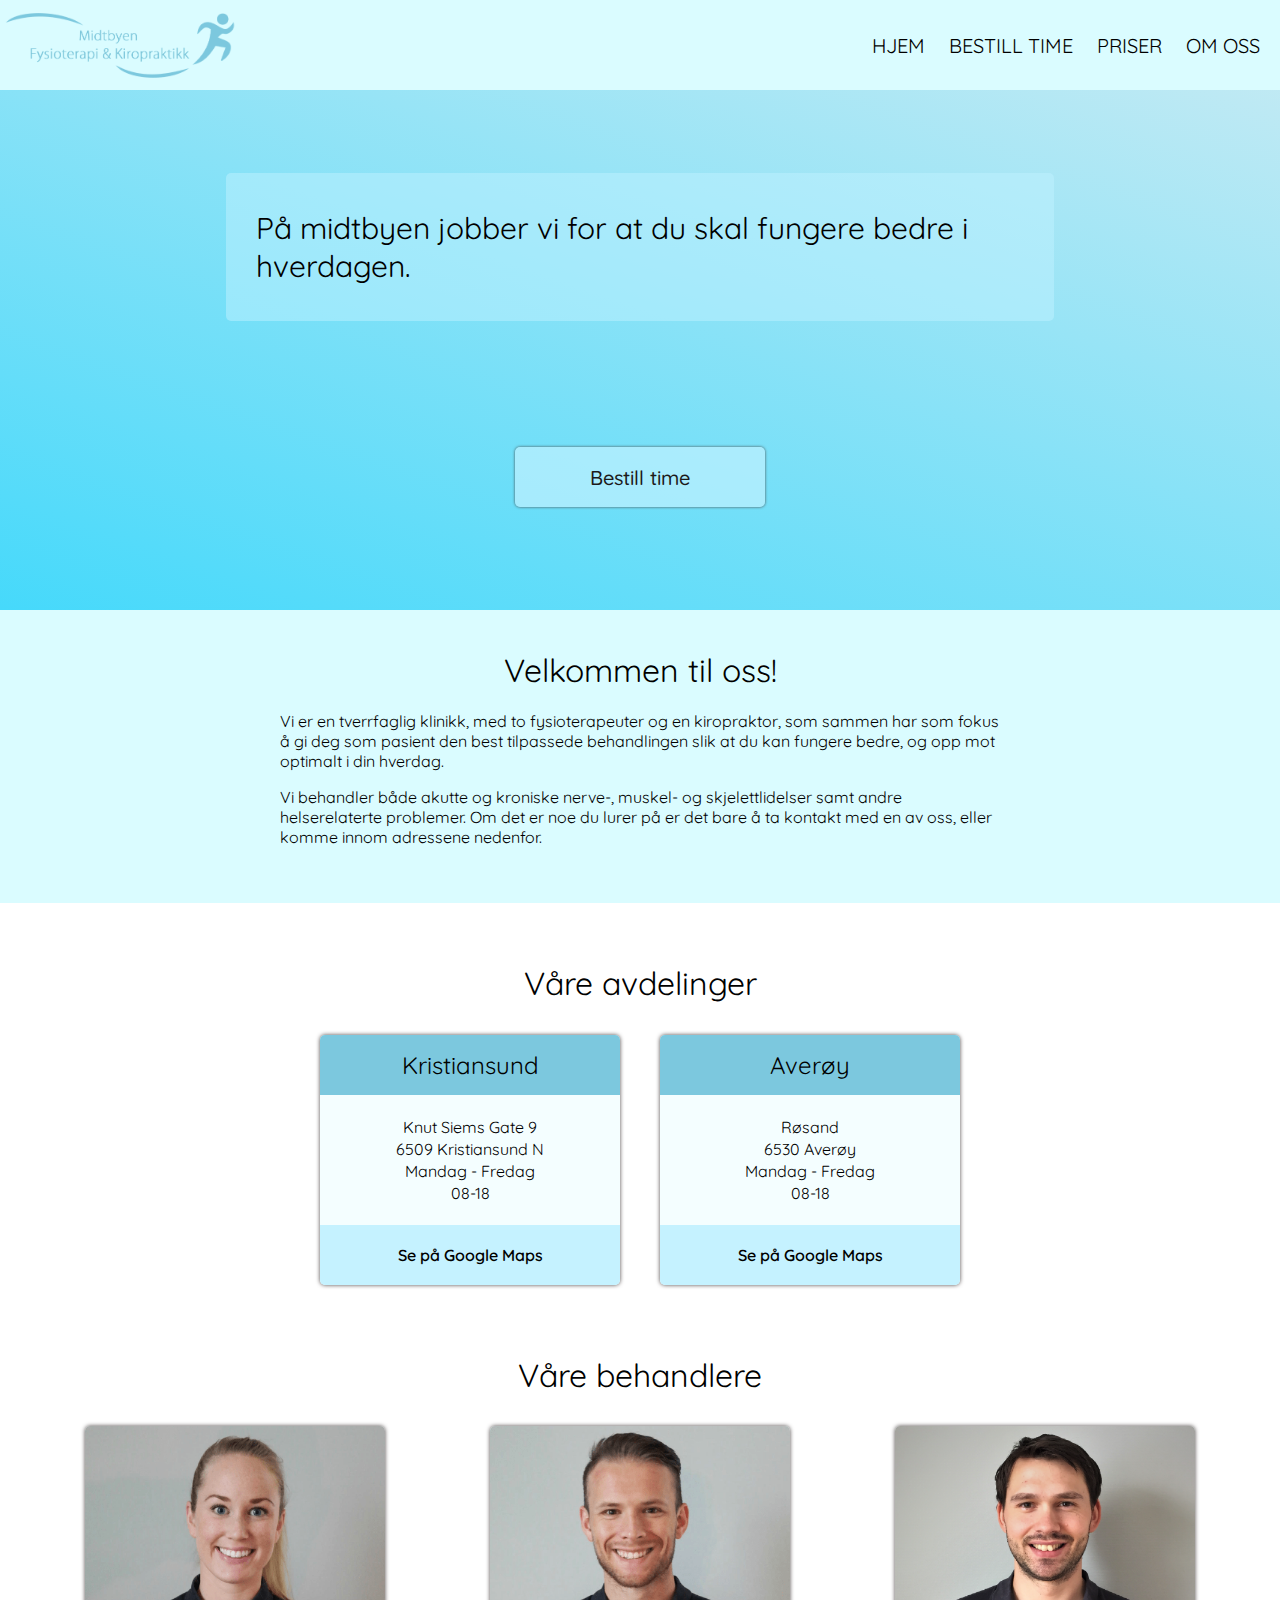
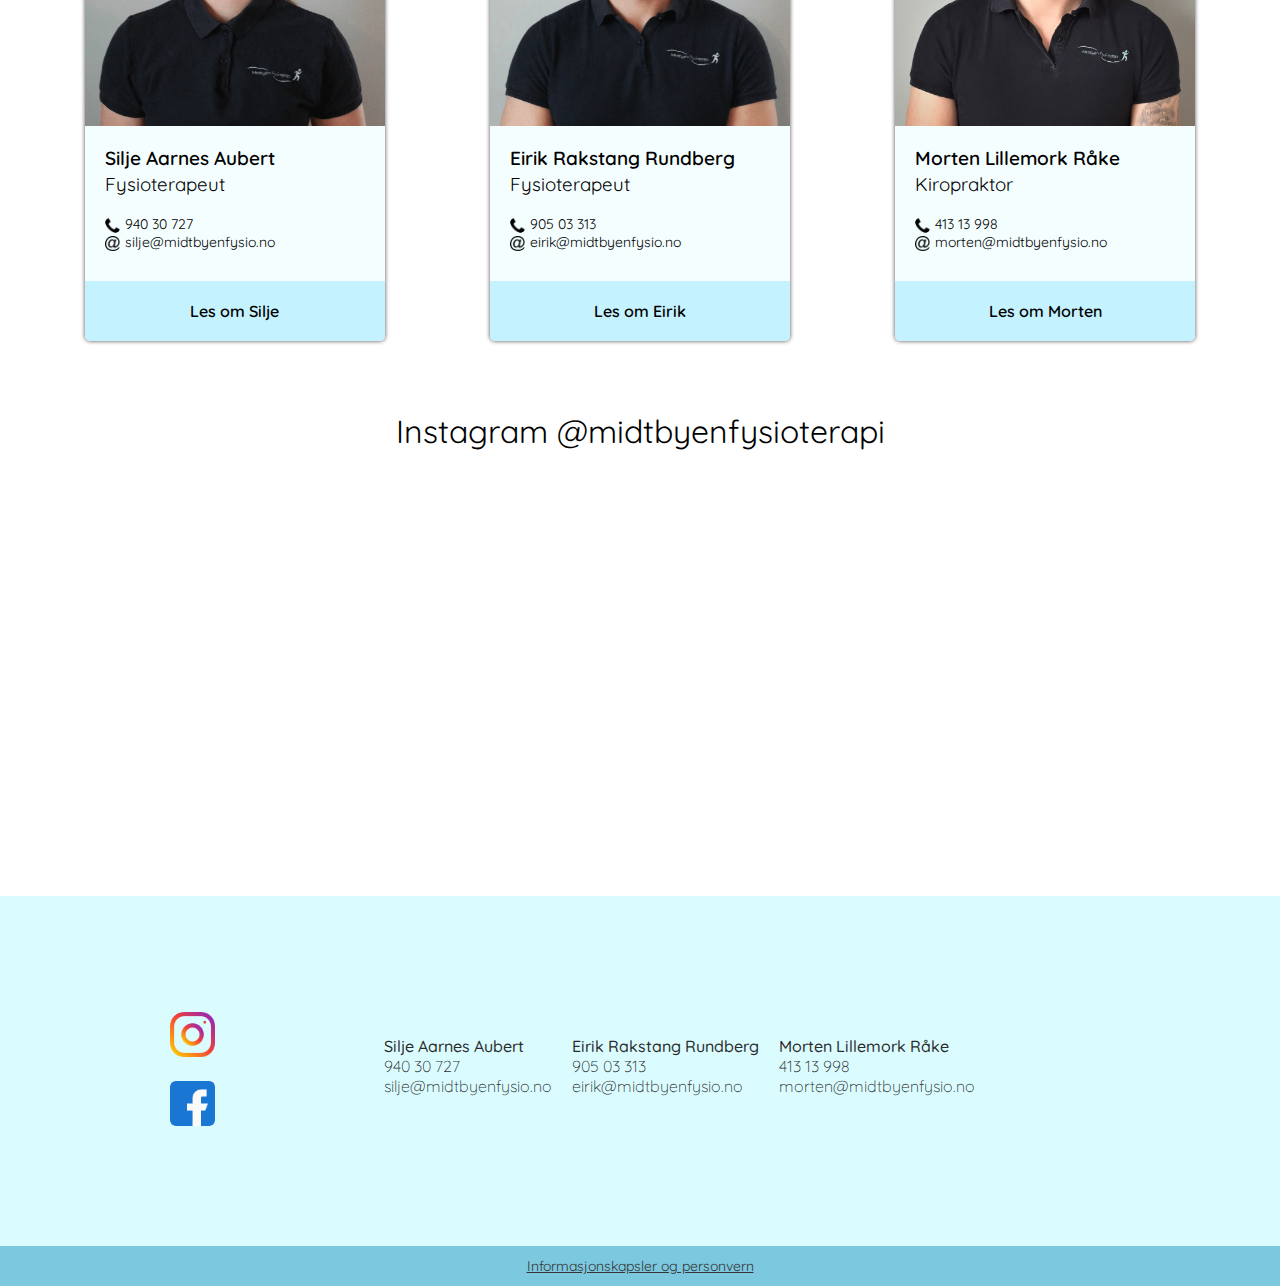
<file: index.html>
<!DOCTYPE html>
<html lang="nb">
  <head>
    <title>Midtbyen fysioterapi og kiropraktikk</title>
    <link rel="stylesheet" type="text/css" href="style.css" />
    <script src="https://code.jquery.com/jquery-1.10.2.js"></script>
    <script src="js/loadIncludes.js"></script>
    <script src="js/instagram.js"></script>
    <meta charset="utf-8" />
    <meta name="viewport" content="width=device-width, initial-scale=1.0" />
    <meta http-equiv="Content-Type" content="text/html; charset=utf-8" />
    <meta name="description" content="" />
    <link rel="icon" href="/img/logos/favicon.ico">
    <link
      href="https://fonts.googleapis.com/css?family=Quicksand:300,400,500,600,700&display=swap"
      rel="stylesheet">
  </head>
  <body>
    <div id="headerContainer"></div>
    <script type="text/javascript">
      loadHeader();
    </script>
    <div id="topSection">
      <blockquote>
        På midtbyen jobber vi for at du skal fungere bedre i hverdagen.
      </blockquote>
      <a class="cta" href="bestilling.html">Bestill time</a>
    </div>
    <section id="welcomeTextSection">
      <div id="welcomeText">
        <h1>Velkommen til oss!</h1>
        <p>
          Vi er en tverrfaglig klinikk, med to fysioterapeuter og en
          kiropraktor, som sammen har som fokus å gi deg som pasient den best
          tilpassede behandlingen slik at du kan fungere bedre, og opp mot
          optimalt i din hverdag.
        </p>
        <p>
          Vi behandler både akutte og kroniske nerve-, muskel- og
          skjelettlidelser samt andre helserelaterte problemer. Om det er noe du
          lurer på er det bare å ta kontakt med en av oss, eller komme innom
          adressene nedenfor.
        </p>
      </div>
    </section>
    <section>
      <h1 id="departments">Våre avdelinger</h1>
      <div id="locations">
        <div class="location">
          <h2>Kristiansund</h2>
          <address>
            <p>Knut Siems Gate 9</p>
            <p>6509 Kristiansund N</p>
          </address>
          <p>Mandag - Fredag</p>
          <p>08-18</p>
          <a
            href="https://www.google.com/maps/place/63%C2%B006'36.9%22N+7%C2%B043'52.5%22E/@63.1102417,7.7290666,17z/data=!3m1!4b1!4m5!3m4!1s0x0:0x0!8m2!3d63.1102393!4d7.7312553">Se
            på Google Maps</a>
        </div>
        <div class="location">
          <h2>Averøy</h2>
          <address>
            <p>Røsand</p>
            <p>6530 Averøy</p>
          </address>
          <p>Mandag - Fredag</p>
          <p>08-18</p>
          <a
            href="https://www.google.com/maps/place/63%C2%B004'08.4%22N+7%C2%B040'07.1%22E/@63.0690024,7.666438,17z/data=!3m1!4b1!4m5!3m4!1s0x0:0x0!8m2!3d63.069!4d7.6686267">Se
            på Google Maps</a>
        </div>
      </div>
    </section>
    <section>
      <h1 id="employees">Våre behandlere</h1>
      <div id="people">
        <div class="person">
          <img
            src="img/people/square/portrett_silje.png"
            alt="Fysioterapeut Silje Aarnes Aubert"
            />
          <div class="personInfo">
            <h2>Silje Aarnes Aubert</h2>
            <h3 class="vocation">Fysioterapeut</h3>
            <div class="contactInfo">
              <span><img src="img/icons/tlf.png" alt="telefon-ikon" />940 30 727</span>
              <span><img src="img/icons/at.png" alt="mail-ikon" />silje@midtbyenfysio.no</span>
            </div>
          </div>
          <a href="Om_oss.html">Les om Silje</a>
        </div>
        <div class="person">
          <img
            src="img/people/square/portrett_eirik.png"
            alt="Fysioterapeut Eirik Rakstang Rundberg"
            />
          <div class="personInfo">
            <h2>Eirik Rakstang Rundberg</h2>
            <h3 class="vocation">Fysioterapeut</h3>

            <div class="contactInfo">
              <span><img src="img/icons/tlf.png" alt="telefon-ikon" />905 03 313</span>
              <span><img src="img/icons/at.png" alt="mail-ikon" />eirik@midtbyenfysio.no</span>
            </div>
          </div>
          <a href="Om_oss.html">Les om Eirik</a>
        </div>
        <div class="person">
          <img
            src="img/people/square/portrett_morten.png"
            alt="Kiropraktor Morten Lillemork Råke"
            />
          <div class="personInfo">
            <h2>Morten Lillemork Råke</h2>
            <h3 class="vocation">Kiropraktor</h3>

            <div class="contactInfo">
              <span><img src="img/icons/tlf.png" alt="telefon-ikon" />413 13 998</span>
              <span><img src="img/icons/at.png" alt="mail-ikon" />morten@midtbyenfysio.no</span>
            </div>
          </div>
          <a href="Om_oss.html">Les om Morten</a>
        </div>
      </div>
    </section>
    <section id="instagram-section">
      <h1 class="centerText">Instagram @midtbyenfysioterapi</h1>
      <div id="instagram-feed"></div>
    </section>
    <footer id="footer"></footer>
    <script src="https://snapwidget.com/js/snapwidget.js"></script>
    <script type="text/javascript">
      loadFooter();
    </script>
  </body>
</html>
</file>
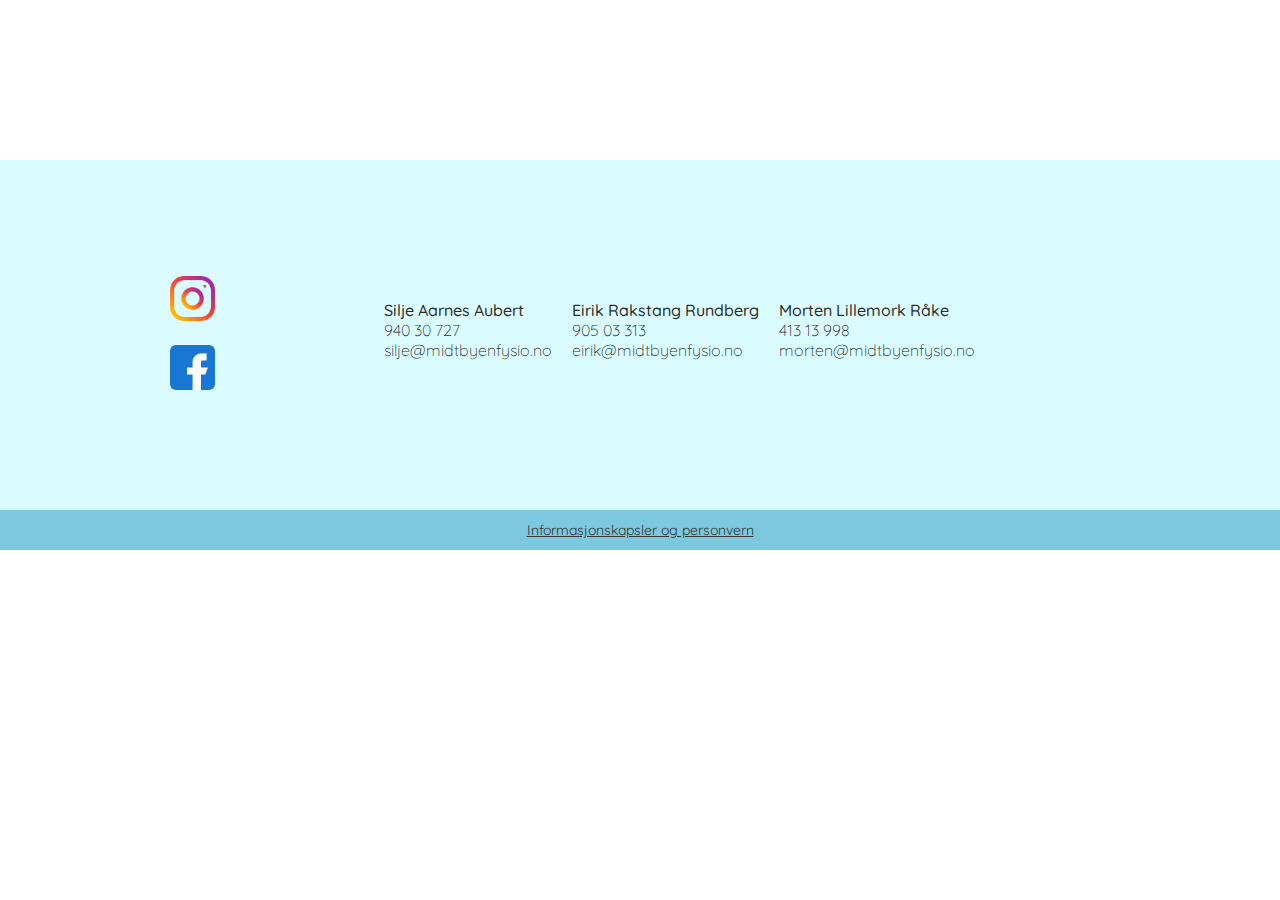
<file: boiler.html>
<!DOCTYPE html>
<html lang="nb">
  <head>
    <title>| Midtbyen fysioterapi og kiropraktikk</title>
    <link rel="stylesheet" type="text/css" href="style.css" />
    <script src="https://code.jquery.com/jquery-1.10.2.js"></script>
    <script src="js/loadIncludes.js"></script>
    <meta charset="utf-8" />
    <meta name="viewport" content="width=device-width, initial-scale=1.0" />
    <meta http-equiv="Content-Type" content="text/html; charset=utf-8" />
    <meta name="description" content="" />
    <link rel="icon" href="/img/logos/favicon.ico">
    <link
      href="https://fonts.googleapis.com/css?family=Quicksand:300,400,500,600,700&display=swap"
      rel="stylesheet">
  </head>
  <body>
    <header id="header"></header>
    <script type="text/javascript">
      loadHeader();
    </script>

    <footer id="footer"></footer>
    <script type="text/javascript">
      loadFooter();
    </script>
  </body>
</html>
</file>
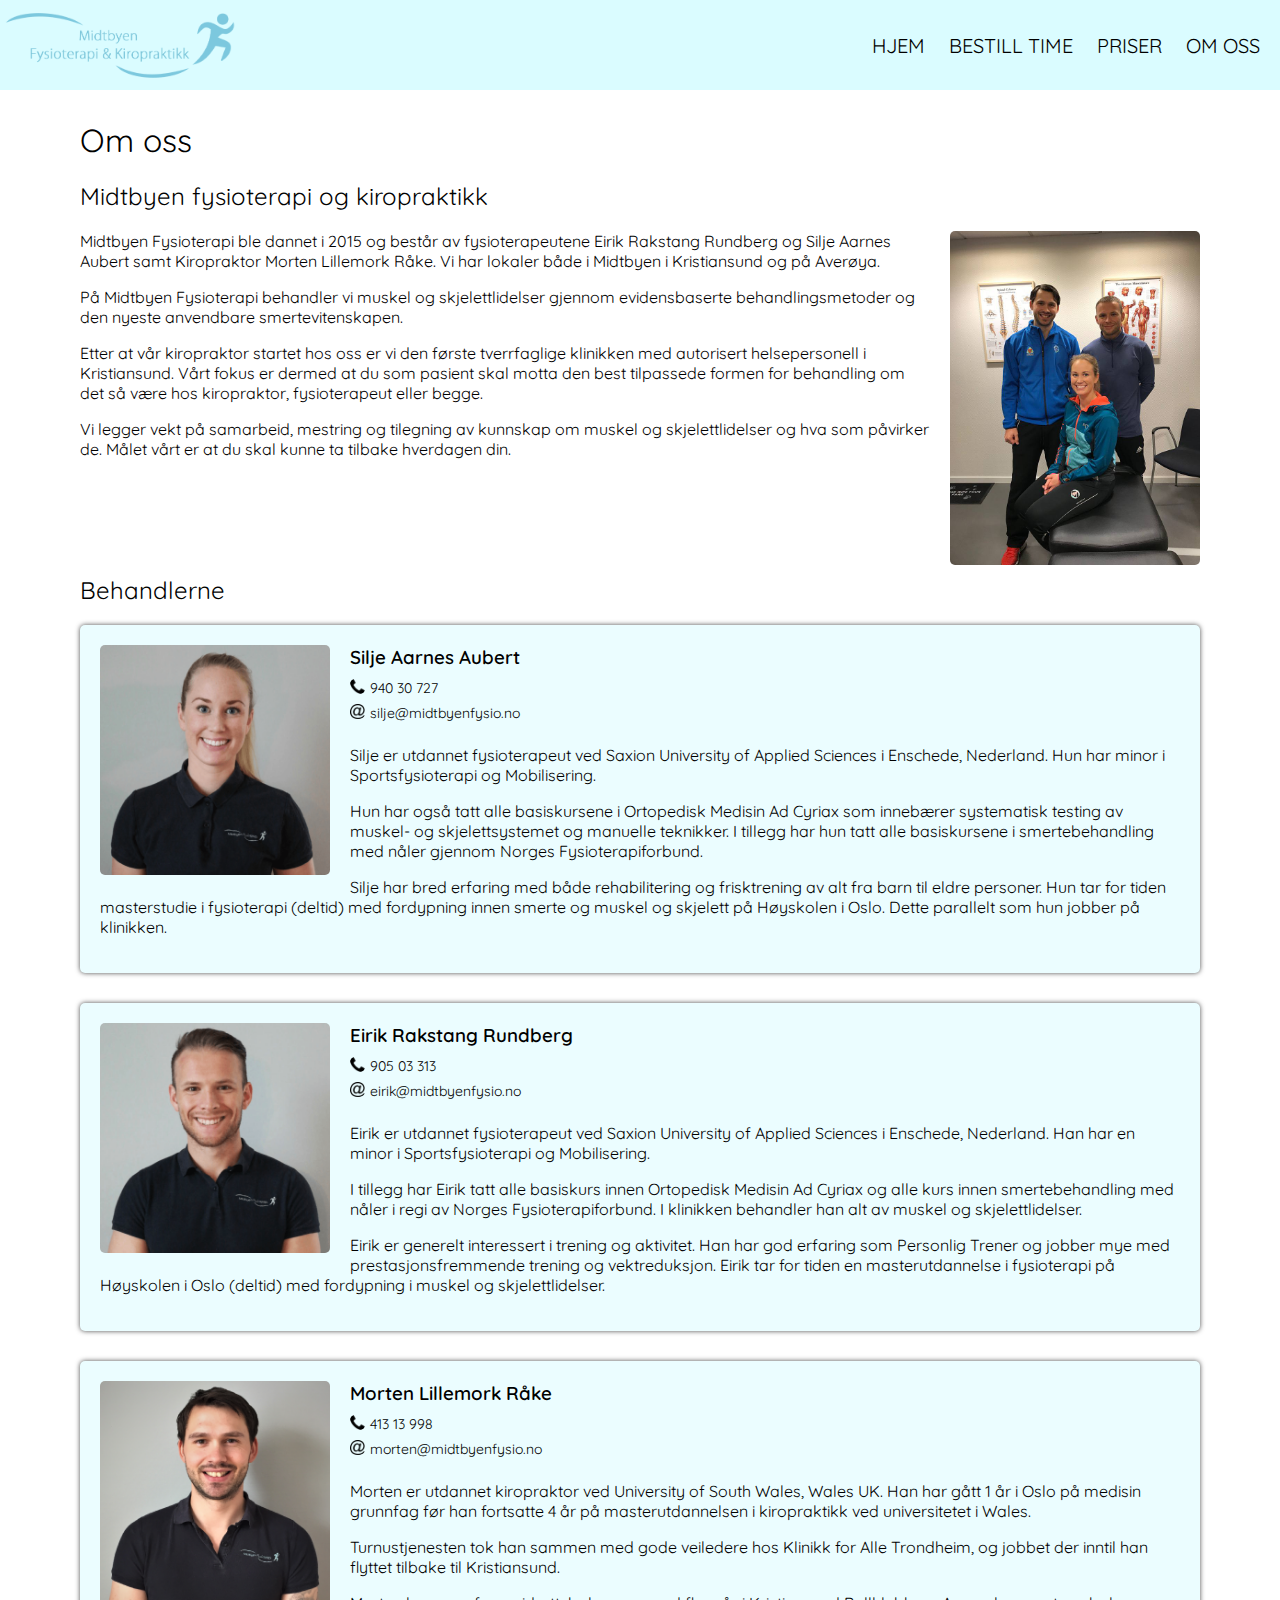
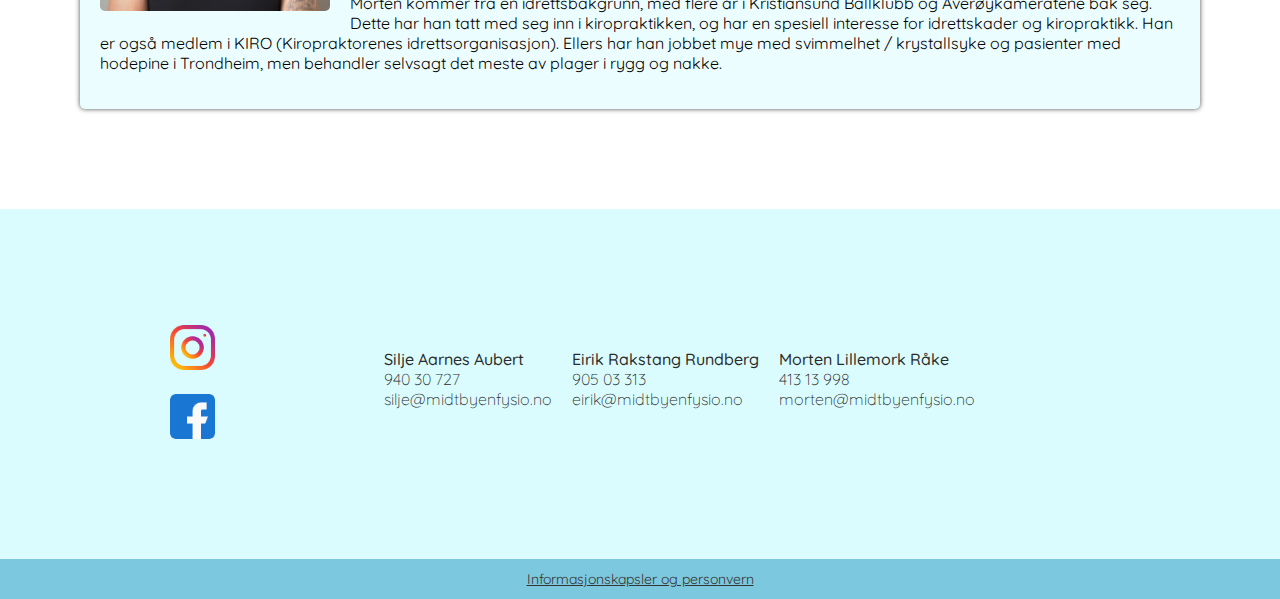
<file: om_oss.html>
<!DOCTYPE html>
<html lang="nb">
  <head>
    <title>Om oss | Midtbyen fysioterapi og kiropraktikk</title>
    <link rel="stylesheet" type="text/css" href="style.css" />
    <script src="https://code.jquery.com/jquery-1.10.2.js"></script>
    <script src="js/loadIncludes.js"></script>
    <meta charset="utf-8" />
    <meta name="viewport" content="width=device-width, initial-scale=1.0" />
    <meta http-equiv="Content-Type" content="text/html; charset=utf-8" />
    <meta name="description" content="" />
    <link rel="icon" href="/img/logos/favicon.ico">
    <link
      href="https://fonts.googleapis.com/css?family=Quicksand:300,400,500,600,700&display=swap"
      rel="stylesheet">
  </head>
  <body>
    <div id="headerContainer"></div>
    <script type="text/javascript">
      loadHeader();
    </script>
    <main class="content normalMargin">
      <h1 id="aboutHeading">Om oss</h1>
      <div id="aboutMidtbyen">
        <h2>Midtbyen fysioterapi og kiropraktikk</h2>
        <img src="img/other/ansatte.jpg" alt="Ansatte ved Midtbyen fysioterapi
          og kiropraktikk" />
        <p>
          Midtbyen Fysioterapi ble dannet i 2015 og består av
          fysioterapeutene Eirik Rakstang Rundberg og Silje Aarnes Aubert samt
          Kiropraktor Morten Lillemork Råke. Vi har lokaler både i Midtbyen i
          Kristiansund og på Averøya.
        </p>
        <p>
          På Midtbyen Fysioterapi behandler vi muskel og skjelettlidelser
          gjennom evidensbaserte behandlingsmetoder og den nyeste anvendbare
          smertevitenskapen.
        </p>
        <p>
          Etter at vår kiropraktor startet hos oss er vi den første tverrfaglige
          klinikken med autorisert helsepersonell i Kristiansund. Vårt fokus er
          dermed at du som pasient skal motta den best tilpassede formen for
          behandling om det så være hos kiropraktor, fysioterapeut eller begge.
        </p>
        <p>
          Vi legger vekt på samarbeid, mestring og tilegning av kunnskap om
          muskel og skjelettlidelser og hva som påvirker de. Målet vårt er at du
          skal kunne ta tilbake hverdagen din.
        </p>
      </div>
      <div id="aboutPeople">
        <h2>Behandlerne</h2>
        <div class="aboutPerson" id="silje">
          <div class="imgPlacer">
            <img
              src="img/people/square/portrett_silje.png"
              alt="Fysioterapeut Silje Aubert"
              />
          </div>
          <h3>Silje Aarnes Aubert</h3>
          <div class="contactInfo">
            <span><img src="img/icons/tlf.png" alt="telefon-ikon" />940 30 727</span>
            <span><img src="img/icons/at.png" alt="mail-ikon" />silje@midtbyenfysio.no</span>
          </div>
          <p>
            Silje er utdannet fysioterapeut ved Saxion University of Applied
            Sciences i Enschede, Nederland. Hun har minor i Sportsfysioterapi og
            Mobilisering.
          </p>
          <p>
            Hun har også tatt alle basiskursene i Ortopedisk Medisin Ad Cyriax
            som innebærer systematisk testing av muskel- og skjelettsystemet og
            manuelle teknikker. I tillegg har hun tatt alle basiskursene i
            smertebehandling med nåler gjennom Norges Fysioterapiforbund.
          </p>
          <p>
            Silje har bred erfaring med både rehabilitering og frisktrening av
            alt fra barn til eldre personer. Hun tar for tiden masterstudie i
            fysioterapi (deltid) med fordypning innen smerte og muskel og
            skjelett på Høyskolen i Oslo. Dette parallelt som hun jobber på
            klinikken.
          </p>
        </div>
        <div class="aboutPerson" id="eirik">
          <div class="imgPlacer">
            <img
              src="img/people/square/portrett_eirik.png"
              alt="Fysioterapeut Eirik Rundberg"
              />
          </div>
          <h3>Eirik Rakstang Rundberg</h3>
          <div class="contactInfo">
            <span><img src="img/icons/tlf.png" alt="telefon-ikon" />905 03 313</span>
            <span><img src="img/icons/at.png" alt="mail-ikon" />eirik@midtbyenfysio.no</span>
          </div>
          <p>
            Eirik er utdannet fysioterapeut ved Saxion University of Applied
            Sciences i Enschede, Nederland. Han har en minor i Sportsfysioterapi
            og Mobilisering.
          </p>
          <p>
            I tillegg har Eirik tatt alle basiskurs innen Ortopedisk Medisin Ad
            Cyriax og alle kurs innen smertebehandling med nåler i regi av
            Norges Fysioterapiforbund. I klinikken behandler han alt av muskel
            og skjelettlidelser.
          </p>
          <p>
            Eirik er generelt interessert i trening og aktivitet. Han har god
            erfaring som Personlig Trener og jobber mye med prestasjonsfremmende
            trening og vektreduksjon. Eirik tar for tiden en masterutdannelse i
            fysioterapi på Høyskolen i Oslo (deltid) med fordypning i muskel og
            skjelettlidelser.
          </p>
        </div>
        <div class="aboutPerson" id="morten">
          <div class="imgPlacer">
            <img
              src="img/people/square/portrett_morten.png"
              alt="Fysioterapeut Morten Råke"
              />

          </div>
          <h3>Morten Lillemork Råke</h3>
          <div class="contactInfo">
            <span><img src="img/icons/tlf.png" alt="telefon-ikon" />413 13 998</span>
            <span><img src="img/icons/at.png" alt="mail-ikon" />morten@midtbyenfysio.no</span>
          </div>
          <p>
            Morten er utdannet kiropraktor ved University of South Wales, Wales
            UK. Han har gått 1 år i Oslo på medisin grunnfag før han fortsatte 4
            år på masterutdannelsen i kiropraktikk ved universitetet i Wales.
          </p>
          <p>
            Turnustjenesten tok han sammen med gode veiledere hos Klinikk for
            Alle Trondheim, og jobbet der inntil han flyttet tilbake til
            Kristiansund.
          </p>
          <p>
            Morten kommer fra en idrettsbakgrunn, med flere år i Kristiansund
            Ballklubb og Averøykameratene bak seg. Dette har han tatt med seg
            inn i kiropraktikken, og har en spesiell interesse for idrettskader
            og kiropraktikk. Han er også medlem i KIRO (Kiropraktorenes
            idrettsorganisasjon). Ellers har han jobbet mye med svimmelhet /
            krystallsyke og pasienter med hodepine i Trondheim, men behandler
            selvsagt det meste av plager i rygg og nakke.
          </p>
        </div>
      </div>
    </main>
    <footer id="footer"></footer>
    <script type="text/javascript">
      loadFooter();
    </script>
  </body>
</html>
</file>
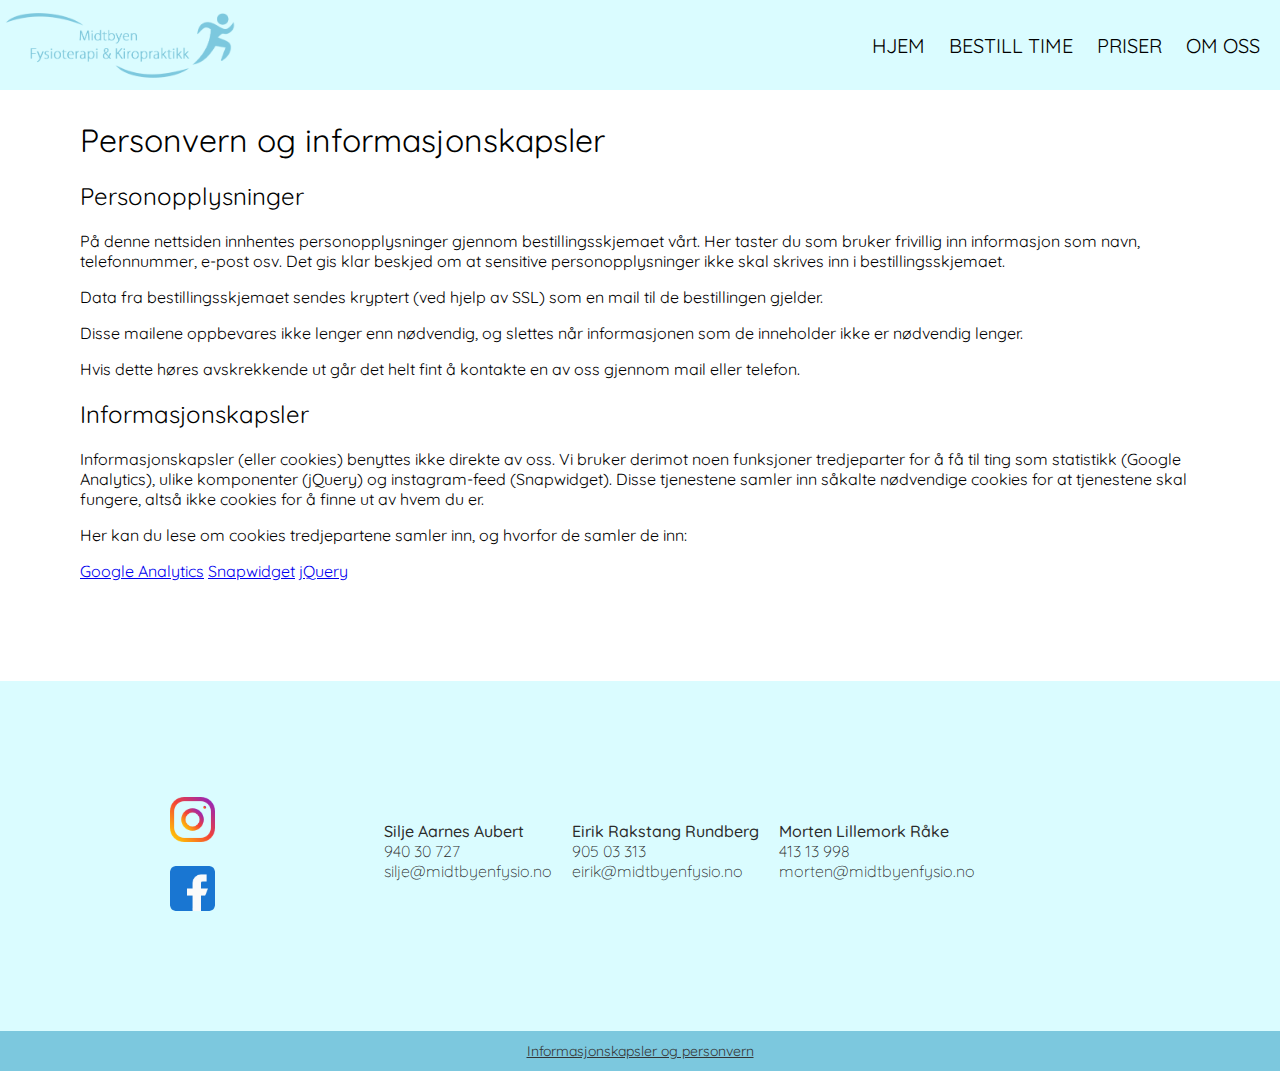
<file: personvern.html>
<!DOCTYPE html>
<html lang="nb">
  <head>
    <title>Personvern | Midtbyen fysioterapi og kiropraktikk</title>
    <link rel="stylesheet" type="text/css" href="style.css" />
    <script src="https://code.jquery.com/jquery-1.10.2.js"></script>
    <script src="js/loadIncludes.js"></script>
    <meta charset="utf-8" />
    <meta name="viewport" content="width=device-width, initial-scale=1.0" />
    <meta http-equiv="Content-Type" content="text/html; charset=utf-8" />
    <meta name="description" content="" />
    <link rel="icon" href="/img/logos/favicon.ico">
    <link
      href="https://fonts.googleapis.com/css?family=Quicksand:300,400,500,600,700&display=swap"
      rel="stylesheet">
  </head>
  <body>
    <div id="headerContainer"></div>
    <script type="text/javascript">
      loadHeader();
    </script>
    <div class="content normalMargin">
      <h1>Personvern og informasjonskapsler</h1>
      <h2>Personopplysninger</h2>
      <p>
        På denne nettsiden innhentes personopplysninger gjennom
        bestillingsskjemaet vårt. Her taster du som bruker frivillig inn
        informasjon som navn, telefonnummer, e-post osv. Det gis klar beskjed om
        at sensitive personopplysninger ikke skal skrives inn i
        bestillingsskjemaet.
      </p>
      <p>
        Data fra bestillingsskjemaet sendes kryptert (ved hjelp av SSL) som en
        mail til de bestillingen gjelder.
      </p>
      <p>
        Disse mailene oppbevares ikke lenger enn nødvendig, og slettes når
        informasjonen som de inneholder ikke er nødvendig lenger.
      </p>
      <p>
        Hvis dette høres avskrekkende ut går det helt fint å kontakte en av oss
        gjennom mail eller telefon.
      </p>
      <h2>Informasjonskapsler</h2>
      <p>
        Informasjonskapsler (eller cookies) benyttes ikke direkte av oss. Vi
        bruker derimot noen funksjoner tredjeparter for å få til ting som
        statistikk (Google Analytics), ulike komponenter (jQuery) og
        instagram-feed (Snapwidget). Disse tjenestene samler inn såkalte
        nødvendige cookies for at tjenestene skal fungere, altså ikke cookies
        for å finne ut av hvem du er.
      </p>
      <p>
        Her kan du lese om cookies tredjepartene samler inn, og hvorfor de
        samler de inn:
      </p>
      <a
        href="https://developers.google.com/analytics/devguides/collection/analyticsjs/cookie-usage">Google
        Analytics</a>
      <a
        href="https://help.snapwidget.com/en/articles/1961904-how-does-gdpr-affect-snapwidget">Snapwidget</a>
      <a href="https://jquery.org/">jQuery</a>
    </div>
    <footer id="footer"></footer>
    <script type="text/javascript">
      loadFooter();
    </script>
  </body>
</html>
</file>
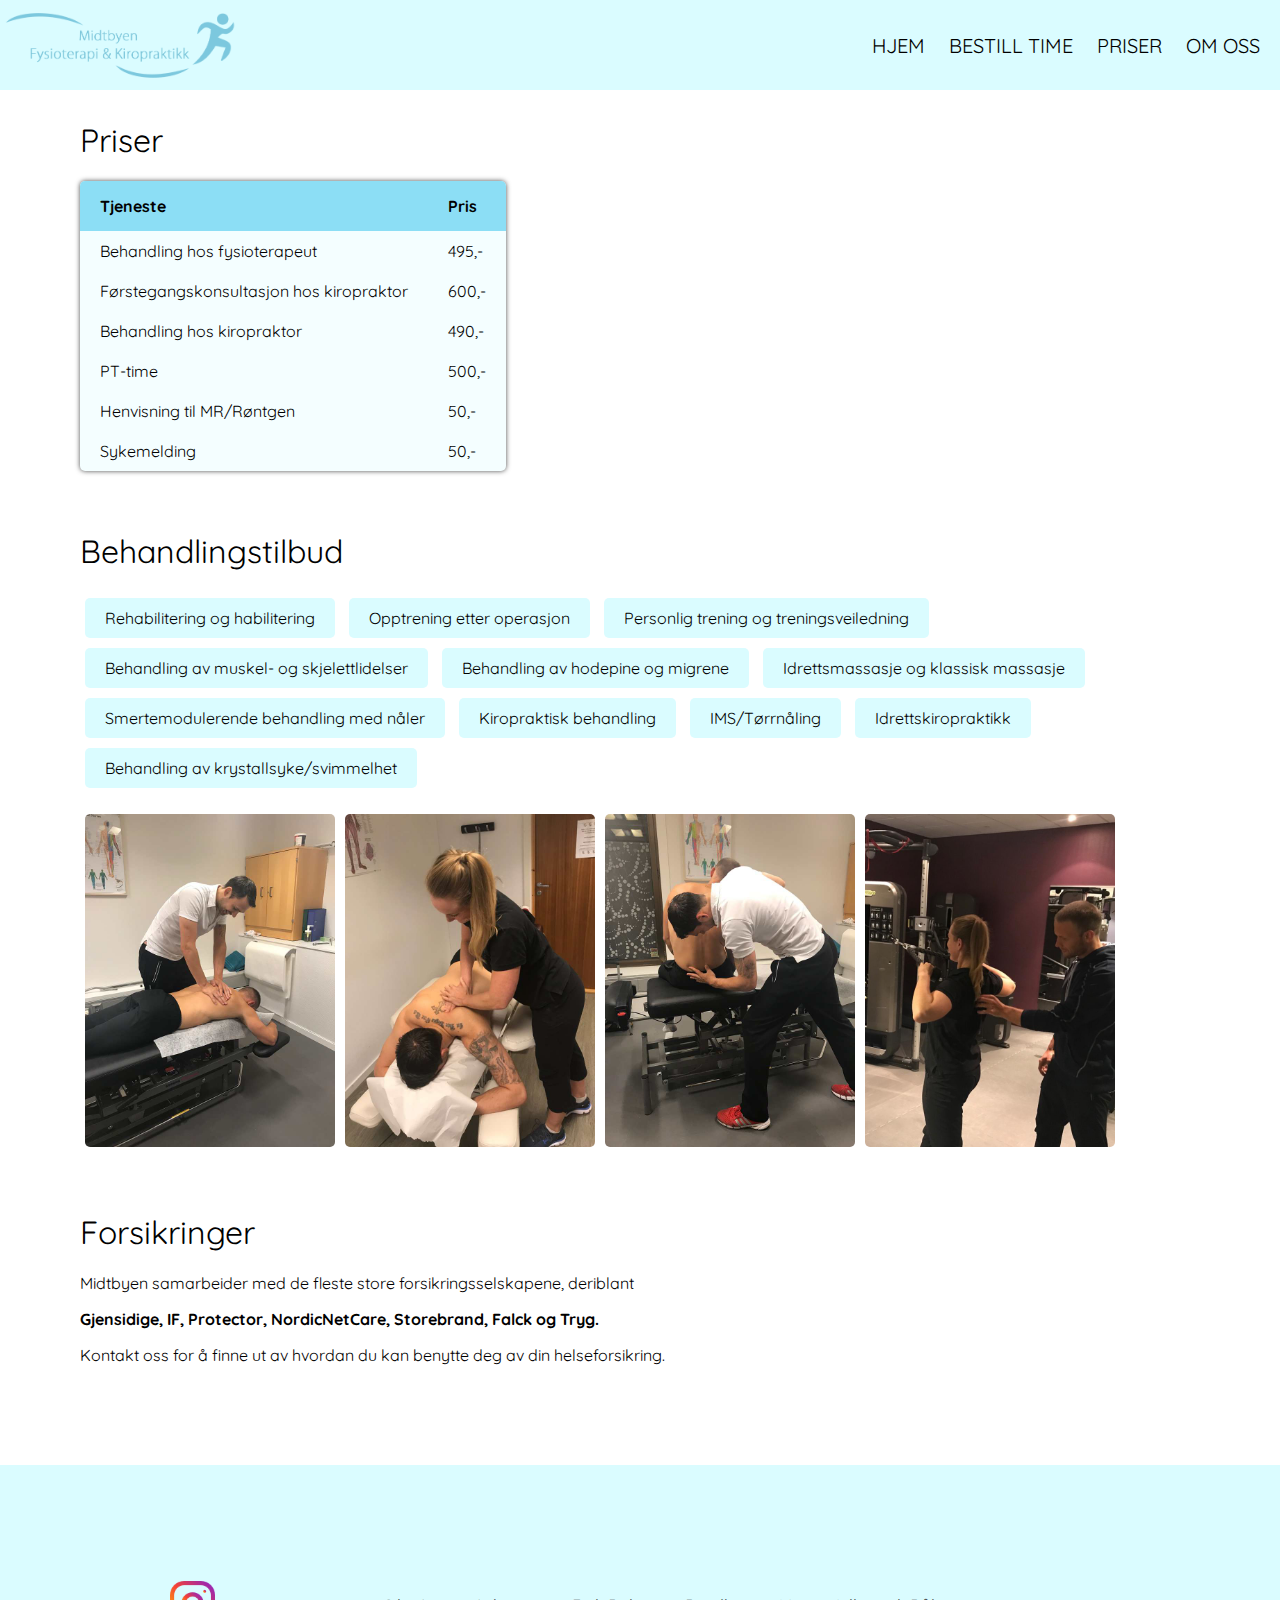
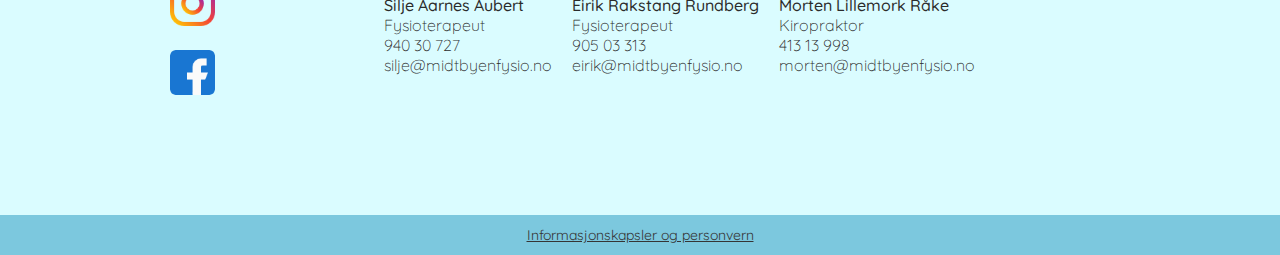
<file: priser.html>
<!DOCTYPE html>
<html lang="nb">
  <head>
    <title>Priser | Midtbyen fysioterapi og kiropraktikk</title>
    <link rel="stylesheet" type="text/css" href="style.css" />
    <script src="https://code.jquery.com/jquery-1.10.2.js"></script>
    <meta charset="utf-8" />
    <meta name="viewport" content="width=device-width, initial-scale=1.0" />
    <meta http-equiv="Content-Type" content="text/html; charset=utf-8" />
    <meta
      name="description"
      content="På Midtbyen Fysioterapi og Kiropraktikk tilbyr vi en rekke behandlinger til konkurransedyktige priser. Ta kontakt for en hyggelig prat eller bestill time enkelt på nett."
    />
    <link rel="icon" href="/img/logos/favicon.ico" />
    <link
      rel="shortcut icon"
      href="img/logos/favicon.ico"
      type="image/x-icon"
    />
    <meta
      property="og:image"
      content="https://midtbyenfysio.no/img/logos/logo.png"
    />
    <link
      href="https://fonts.googleapis.com/css?family=Quicksand:300,400,500,600,700&display=swap"
      rel="stylesheet"
    />
  </head>
  <body>
    <div id="headerContainer">
      <script src="js/header.js"></script>
      <header id="desktopHeader">
        <a href="/"
          ><img
            id="logo"
            src="img/logos/logo.png"
            alt="Midtbyen Fysioterapi
            logo"
        /></a>
        <nav class="desktopNav">
          <ul class="desktopNavList">
            <li><a href="/">HJEM</a></li>
            <li><a href="bestilling.html">BESTILL TIME</a></li>
            <li><a href="priser.html">PRISER</a></li>
            <li><a href="om_oss.html">OM OSS</a></li>
          </ul>
        </nav>
        <div class="burgerContainer" onclick="toggleMenu(this)">
          <div class="bar1"></div>
          <div class="bar2"></div>
          <div class="bar3"></div>
        </div>
      </header>
      <nav class="displayNone" id="mobileNav">
        <ul class="mobileNavList">
          <li><a href="/">HJEM</a></li>
          <li><a href="bestilling.html">BESTILL TIME</a></li>
          <li><a href="priser.html">PRISER</a></li>
          <li><a href="om_oss.html">OM OSS</a></li>
        </ul>
      </nav>
    </div>

    <div class="content normalMargin">
      <h1>Priser</h1>
      <table id="priser">
        <thead>
          <tr>
            <th scope="col" id="col1heading">Tjeneste</th>
            <th scope="col" id="col2heading">Pris</th>
          </tr>
        </thead>
        <tbody>
          <tr>
            <td>Behandling hos fysioterapeut</td>
            <td>495,-</td>
          </tr>
          <tr>
            <td>Førstegangskonsultasjon hos kiropraktor</td>
            <td>600,-</td>
          </tr>
          <tr>
            <td>Behandling hos kiropraktor</td>
            <td>490,-</td>
          </tr>
          <tr>
            <td>PT-time</td>
            <td>500,-</td>
          </tr>
          <tr>
            <td>Henvisning til MR/Røntgen</td>
            <td>50,-</td>
          </tr>
          <tr>
            <td>Sykemelding</td>
            <td>50,-</td>
          </tr>
        </tbody>
      </table>
      <section>
        <h1>Behandlingstilbud</h1>
        <ul id="treatments">
          <li>Rehabilitering og habilitering</li>
          <li>Opptrening etter operasjon</li>
          <li>Personlig trening og treningsveiledning</li>
          <li>Behandling av muskel- og skjelettlidelser</li>
          <li>Behandling av hodepine og migrene</li>
          <li>Idrettsmassasje og klassisk massasje</li>
          <li>Smertemodulerende behandling med nåler</li>
          <li>Kiropraktisk behandling</li>
          <li>IMS/Tørrnåling</li>
          <li>Idrettskiropraktikk</li>
          <li>Behandling av krystallsyke/svimmelhet</li>
        </ul>
        <div id="treatmentImages">
          <img src="img/other/behandling1.jpg" alt="behandling" />
          <img src="img/other/behandling2.jpg" alt="behandling" />
          <img src="img/other/behandling3.jpg" alt="behandling" />
          <img src="img/other/behandling4.jpg" alt="behandling" />
        </div>
      </section>
      <section>
        <h1>Forsikringer</h1>
        <p>
          Midtbyen samarbeider med de fleste store forsikringsselskapene,
          deriblant
        </p>
        <p>
          <strong
            >Gjensidige, IF, Protector, NordicNetCare, Storebrand, Falck og
            Tryg.</strong
          >
        </p>
        <p>
          Kontakt oss for å finne ut av hvordan du kan benytte deg av din
          helseforsikring.
        </p>
      </section>
    </div>
    <footer id="footer">
      <div id="footerPlacer">
        <div id="socialIcons">
          <a
            href="https://www.instagram.com/midtbyenfysioterapi/"
            aria-label="Midtbyens Instagram-konto"
            ><img src="img/social/instagram.png" alt="Instagram-logo"
          /></a>
          <a
            href="https://www.facebook.com/pg/MidtbyenfysioterapiogKiropraktikk/posts/"
            aria-label="Midtbyens Facebook-konto"
            ><img src="img/social/facebook.png" alt="Facebook-logo"
          /></a>
        </div>
        <div id="footerContact">
          <div class="footerPerson">
            <p>Silje Aarnes Aubert</p>
            <span>Fysioterapeut</span>
            <span>940 30 727</span>
            <span>silje@midtbyenfysio.no</span>
          </div>
          <div class="footerPerson">
            <p>Eirik Rakstang Rundberg</p>
            <span>Fysioterapeut</span>
            <span>905 03 313</span>
            <span>eirik@midtbyenfysio.no</span>
          </div>
          <div class="footerPerson">
            <p>Morten Lillemork Råke</p>
            <span>Kiropraktor</span>
            <span>413 13 998</span>
            <span>morten@midtbyenfysio.no</span>
          </div>
        </div>
      </div>
      <div id="bottomFooter">
        <a href="personvern.html">Informasjonskapsler og personvern</a>
      </div>
    </footer>
  </body>
</html>
</file>
<file: style.css>
/* Generelt */
h1,
h2,
h3,
h4 {
  font-weight: normal;
}

.noMarginHeading {
  margin-top: 0;
}

body {
  font-family: "Quicksand", "Segoe UI", Tahoma, Geneva, Verdana, sans-serif;
  margin: 0;
  margin-top: 60px;
}

address {
  font-style: normal;
}

.centerText {
  text-align: center;
}

img {
  border-radius: 5px;
}

/* includes/header.html */
/*---------- Header ---------*/
header {
  background-color: #dafcff;
  height: 100%;
  display: -webkit-box;
  display: -ms-flexbox;
  display: flex;
  -webkit-box-align: center;
  -ms-flex-align: center;
  align-items: center;
  -webkit-box-pack: justify;
  -ms-flex-pack: justify;
  justify-content: space-between;
}

#headerContainer {
  height: 90px;
  -webkit-transition: all 0.2s;
  -o-transition: all 0.2s;
  transition: all 0.2s;
  position: fixed;
  width: 100%;
  top: 0;
  z-index: 1;
}

header a {
  height: 88%;
  width: 0;
}

header img {
  height: 100%;
  width: auto;
  color: #cbebf3;
}

.sticky {
  height: 60px !important;
  box-shadow: 0px 0px 5px 0px rgb(76, 76, 76);
  -webkit-box-shadow: 0px 0px 5px 0px rgb(76, 76, 76);
  -moz-box-shadow: 0px 0px 5px 0px rgb(76, 76, 76);
}

.content {
  margin-top: 120px !important;
}

h1.headerTitle {
  display: inline;
  font-weight: normal;
  font-size: 1.8em;
}

a.headerHome {
  display: -webkit-box;
  display: -ms-flexbox;
  display: flex;
  -webkit-box-align: center;
  -ms-flex-align: center;
  align-items: center;
}

a.headerHome .headerImg {
  height: 80px;
  width: 80px;
  background: url(/images/logo.png) no-repeat;
  background-size: cover;
}

a.headerHome:hover .headerImg {
  background: url(/images/logo_hover.png) no-repeat;
  background-size: cover;
}

/* Burger menu */
#mobileNav {
  background-color: #dafcff;
  text-align: right;
  padding-bottom: 10px;
  position: relative;
  z-index: 1;
  box-shadow: 0 4px 4px -2px #565656;
  -webkit-box-shadow: 0 4px 4px -2px #565656;
  -moz-box-shadow: 0 4px 4px -2px #565656;
}

.mobileNavList {
  margin: 0;
  list-style: none;
  font-weight: 350;
}

.mobileNavList li {
  padding: 7px 10px;
  font-size: 20px;
  margin-bottom: 10px;
}

.mobileNavList li a {
  text-decoration: none;
  color: black;
  padding: 10px 5px;
  font-weight: 400;
}

.burgerContainer {
  display: none;
  cursor: pointer;
  margin-right: 10px;
}

.bar1,
.bar2,
.bar3 {
  width: 35px;
  height: 5px;
  background-color: #333;
  margin: 6px 0;
  -webkit-transition: 0.4s;
  -o-transition: 0.4s;
  transition: 0.4s;
}

/* Rotate first bar */
.change .bar1 {
  -webkit-transform: rotate(-45deg) translate(-9px, 6px);
  -ms-transform: rotate(-45deg) translate(-9px, 6px);
  transform: rotate(-45deg) translate(-9px, 6px);
}

/* Fade out the second bar */
.change .bar2 {
  opacity: 0;
}

/* Rotate last bar */
.change .bar3 {
  -webkit-transform: rotate(45deg) translate(-8px, -8px);
  -ms-transform: rotate(45deg) translate(-8px, -8px);
  transform: rotate(45deg) translate(-8px, -8px);
}

@media screen and (max-width: 800px) {
  .burgerContainer {
    display: inline-block !important;
  }
  .desktopNav {
    display: none;
  }
}

/* Desktop nav */

nav.desktopNav li {
  position: relative;
}

ul.desktopNavList li {
  display: inline;
  margin-right: 20px;
  font-size: 20px;
}

ul.desktopNavList li a {
  text-decoration: none;
  color: black;
  font-weight: 400;
}

ul.desktopNavList li a:hover {
  text-shadow: 0 0 0.5px #0a0a0a;
}

.displayNone {
  display: none;
}

/* includes/footer.html */

footer {
  height: 350px;
  background-color: #dafcff;
  margin-top: 100px;
  color: #2b2b2b;
}

#socialIcons {
  height: 100%;
  width: 30%;
  display: -webkit-box;
  display: -ms-flexbox;
  display: flex;
  -webkit-box-align: center;
  -ms-flex-align: center;
  align-items: center;
  -webkit-box-orient: vertical;
  -webkit-box-direction: normal;
  -ms-flex-direction: column;
  flex-direction: column;
  -webkit-box-pack: center;
  -ms-flex-pack: center;
  justify-content: center;
}

#socialIcons img {
  height: 45px;
  margin: 10px;
  -webkit-transition: all 0.1s;
  -o-transition: all 0.1s;
  transition: all 0.1s;
}

#socialIcons img:hover {
  -webkit-transform: scale(1.1);
  -ms-transform: scale(1.1);
  transform: scale(1.1);
}

#footerPlacer {
  display: -webkit-box;
  display: -ms-flexbox;
  display: flex;
  -webkit-box-align: center;
  -ms-flex-align: center;
  align-items: center;
  -ms-flex-pack: distribute;
  justify-content: space-around;
  height: 100%;
  -ms-flex-wrap: wrap;
  flex-wrap: wrap;
}

.footerPerson {
  margin-bottom: 10px;
  margin-right: 20px;
}

.footerPerson p {
  margin: 0;
  font-weight: 500;
}

.footerPerson span {
  display: block;
  font-weight: 100;
}

.footerPerson img {
  height: 15px;
}

#footerContact {
  width: 70%;
  display: -webkit-box;
  display: -ms-flexbox;
  display: flex;
  -ms-flex-wrap: wrap;
  flex-wrap: wrap;
}

#bottomFooter {
  background-color: #7cc8de;
  height: 40px;
  display: -webkit-box;
  display: -ms-flexbox;
  display: flex;
  -webkit-box-align: center;
  -ms-flex-align: center;
  align-items: center;
  -webkit-box-pack: center;
  -ms-flex-pack: center;
  justify-content: center;
}

#bottomFooter a {
  color: #353535;
  font-size: 14px;
}

/* index.html */

/* Multiple media queries to make snapwidget fit nicely */
iframe.snapwidget-widget {
  height: auto !important;
  min-height: 320px !important;
}

@media screen and (max-width: 900px) {
  iframe.snapwidget-widget {
    min-height: 800px !important;
  }
}

@media screen and (max-width: 620px) {
  iframe.snapwidget-widget {
    min-height: 600px !important;
  }
}

@media screen and (max-width: 500px) {
  iframe.snapwidget-widget {
    min-height: 450px !important;
  }
}

@media screen and (max-width: 400px) {
  iframe.snapwidget-widget {
    min-height: 350px !important;
  }
}

#topSection {
  background-color: #21d4fd;
  background-image: -o-linear-gradient(71deg, #21d4fd 0%, #cbebf3 100%);
  background-image: linear-gradient(19deg, #21d4fd 0%, #cbebf3 100%);
  margin-top: 60px;

  height: 550px;
  display: -webkit-box;
  display: -ms-flexbox;
  display: flex;
  -webkit-box-orient: vertical;
  -webkit-box-direction: normal;
  -ms-flex-direction: column;
  flex-direction: column;
  -webkit-box-pack: space-around;
  -ms-flex-pack: space-around;
  justify-content: space-around;

  /* Create the parallax scrolling effect */
  background-attachment: fixed;
  background-position: center;
  background-repeat: no-repeat;
  background-size: cover;
}
.cta {
  display: block;
  text-decoration: none;
  color: #1c1a1a;
  font-weight: 500;
  width: 250px;
  margin: 0 auto;
  height: 60px;
  display: -webkit-box;
  display: -ms-flexbox;
  display: flex;
  -webkit-box-pack: center;
  -ms-flex-pack: center;
  justify-content: center;
  -webkit-box-align: center;
  -ms-flex-align: center;
  align-items: center;
  font-size: 20px;
  margin-bottom: 40px;
  background-color: rgba(192, 241, 255, 0.7);
  border-radius: 5px;
  -webkit-transition: all 0.3s;
  -o-transition: all 0.3s;
  transition: all 0.3s;
  box-shadow: 0px 0px 3px 0px rgb(76, 76, 76);
  -webkit-box-shadow: 0px 0px 3px 0px rgb(76, 77, 77);
  -moz-box-shadow: 0px 0px 3px 0px rgb(76, 76, 76);
  font-family: Quicksand;
}

#welcomeTextSection {
  background-color: #dafcff;
  padding: 20px;
  margin: 0;
}

.cta:hover {
  -webkit-transform: scale(1.1);
  -ms-transform: scale(1.1);
  transform: scale(1.1);
  box-shadow: 0px 0px 5px 0px rgb(76, 76, 76);
  -webkit-box-shadow: 0px 0px 5px 0px rgb(76, 76, 76);
  -moz-box-shadow: 0px 0px 5px 0px rgb(76, 76, 76);
  cursor: pointer;
}

blockquote {
  font-size: 30px;
  width: 60%;
  margin: 0 auto;
  margin-top: 50px;
  padding: 1.2em 30px;
  position: relative;
  background-color: rgba(192, 241, 255, 0.5);
  border-radius: 5px;
}

@media screen and (max-width: 620px) {
  blockquote {
    font-size: 24px;
  }
}

section {
  margin-top: 60px;
}

#welcomeText {
  width: 58%;
  margin: 0 auto;
  padding: 20px 0;
  text-align: left;
}

#welcomeText h1 {
  text-align: center;
  margin-top: 0px;
}

#locations {
  display: -webkit-box;
  display: -ms-flexbox;
  display: flex;
  -webkit-box-orient: horizontal;
  -webkit-box-direction: normal;
  -ms-flex-direction: row;
  flex-direction: row;
  -webkit-box-pack: center;
  -ms-flex-pack: center;
  justify-content: center;
  -ms-flex-wrap: wrap;
  flex-wrap: wrap;
  text-align: center;
}

.location {
  background-color: #f4feff;
  margin: 10px 20px;
  padding: 80px 40px;
  position: relative;
  width: 220px;
  box-shadow: 0px 0px 4px 0px rgb(80, 74, 74);
  -webkit-box-shadow: 0px 0px 4px 0px rgb(80, 74, 74);
  -moz-box-shadow: 0px 0px 4px 0px rgb(80, 74, 74);
  border-radius: 5px;
}

.location p {
  margin: 2px 0;
}

.location > h2 {
  margin: 0 0 10px 0;
}
.location h2 {
  position: absolute;
  width: 100%;
  height: 60px;
  line-height: 60px;
  left: 0;
  top: 0;
  background-color: #7cc8de;
  text-align: center;
  border-radius: 5px 5px 0 0;
}

.location a {
  position: absolute;
  width: 100%;
  height: 60px;
  line-height: 60px;
  left: 0;
  bottom: 0;
  background-color: #c5f2ff;
  text-align: center;
  text-decoration: none;
  color: black;
  font-weight: 600;
  margin-top: 10px;
  display: block;
  border-radius: 0 0 5px 5px;
}

.location a:hover {
  font-weight: 700;
}

#people {
  display: -webkit-box;
  display: -ms-flexbox;
  display: flex;
  -webkit-box-orient: horizontal;
  -webkit-box-direction: normal;
  -ms-flex-direction: row;
  flex-direction: row;
  -webkit-box-pack: space-around;
  -ms-flex-pack: space-around;
  justify-content: space-around;
  -ms-flex-wrap: wrap;
  flex-wrap: wrap;
  width: 95%;
  margin: 0 auto;
}

.person {
  margin: 10px 20px;
  width: 300px;
  background-color: #f4feff;
  display: -webkit-box;
  display: -ms-flexbox;
  display: flex;
  -webkit-box-orient: vertical;
  -webkit-box-direction: normal;
  -ms-flex-direction: column;
  flex-direction: column;
  -webkit-box-align: start;
  -ms-flex-align: start;
  align-items: flex-start;
  -webkit-transition: all 0.3s;
  -o-transition: all 0.3s;
  transition: all 0.3s;
  box-shadow: 0px 0px 4px 0px rgb(80, 74, 74);
  -webkit-box-shadow: 0px 0px 4px 0px rgb(80, 74, 74);
  -moz-box-shadow: 0px 0px 4px 0px rgb(80, 74, 74);
  border-radius: 5px;
}

.personInfo {
  padding: 20px;
}

.person h2 {
  font-size: 19px;
  font-weight: 600;
  margin: 0;
}

.person .vocation {
  margin-top: 2px;
}

.person > img {
  width: 100%;
  max-height: 300px;
  border-radius: 5px 5px 0 0;
}

.contactInfo {
  display: -webkit-box;
  display: -ms-flexbox;
  display: flex;
  -webkit-box-orient: vertical;
  -webkit-box-direction: normal;
  -ms-flex-direction: column;
  flex-direction: column;
  -webkit-box-pack: start;
  -ms-flex-pack: start;
  justify-content: flex-start;
  width: 100%;
  margin: 10px 0;
}

.person a {
  color: black;
  background-color: #c5f2ff;
  display: block;
  width: 100%;
  height: 60px;
  display: -webkit-box;
  display: -ms-flexbox;
  display: flex;
  -webkit-box-align: center;
  -ms-flex-align: center;
  align-items: center;
  -webkit-box-pack: center;
  -ms-flex-pack: center;
  justify-content: center;
  text-decoration: none;
  font-weight: 600;
  border-radius: 0 0 5px 5px;
}

.person a:hover {
  font-weight: bold;
}

.contactInfo span img {
  width: 15px;
  margin-right: 5px;
  vertical-align: middle;
}

.contactInfo span {
  display: block;
  font-size: 14px;
}

#employees,
#departments {
  text-align: center;
}

#instagram-section {
  width: 90%;
  margin: 60px auto;
}

/* Bestilling.html */

.normalMargin {
  margin: 0 80px;
}
input,
select,
textarea {
  display: block;
  width: 100%;
  padding: 5px 0px 5px 2px;
  -webkit-box-sizing: border-box;
  box-sizing: border-box;
  background-color: #f4feff;
  font-family: Verdana;
}

input[type="submit"]:hover {
  cursor: pointer;
  -webkit-transform: scale(1.05);
  -ms-transform: scale(1.05);
  transform: scale(1.05);
}

form > p {
  font-weight: 500;
  color: #242d5f;
}

input,
select {
  height: 45px;
}

input,
select,
textarea {
  border: none;
  border-radius: 5px;
  border: 0.4px solid #bdbdbd;
}

input:focus,
select:focus,
textarea:focus {
  box-shadow: 0 0 6px #2196f3;
  -webkit-box-shadow: 0 0 6px #2196f3;
  -moz-box-shadow: 0 0 6px #2196f3;
  outline: none;
  background-color: white;
}

form {
  padding: 50px;
  max-width: 600px;
  background-color: #a3e4f7;
  box-shadow: 0px 0px 5px 0px rgb(147, 147, 147);
  -webkit-box-shadow: 0px 0px 5px 0px rgb(147, 147, 147);
  -moz-box-shadow: 0px 0px 5px 0px rgb(147, 147, 147);
  border-radius: 5px;
}

input,
textarea {
  padding-left: 5px;
}

input[type="date"]::-webkit-inner-spin-button {
  -webkit-appearance: none;
  display: none;
}

#orderButton {
  width: 100%;
  margin-top: 30px;
  margin-bottom: 0;
  background-color: #f4feff;
  border: none;
  outline: none;
  -webkit-box-shadow: none;
  box-shadow: none;
  border: 1px solid #cbcfd0;
}

#orderButton:hover {
  background-image: -webkit-gradient(
    linear,
    left top,
    right bottom,
    from(#f4feff),
    to(#ddfcff)
  );
  background-image: -o-linear-gradient(top left, #f4feff, #ddfcff);
  background-image: linear-gradient(to bottom right, #f4feff, #ddfcff);
  -webkit-transform: scale(1);
  -ms-transform: scale(1);
  transform: scale(1);
}

textarea {
  height: 200px;
  resize: none;
}

div#content-dissappear {
  width: 100%;
  display: -webkit-box;
  display: -ms-flexbox;
  display: flex;
  -webkit-box-orient: vertical;
  -webkit-box-direction: normal;
  -ms-flex-direction: column;
  flex-direction: column;
  -webkit-box-align: center;
  -ms-flex-align: center;
  align-items: center;
}

.formContainer {
  width: 70%;
  min-width: 580px;
}

.inputGroup {
  width: 47%;
  display: -webkit-box;
  display: -ms-flexbox;
  display: flex;
  -webkit-box-orient: vertical;
  -webkit-box-direction: normal;
  -ms-flex-direction: column;
  flex-direction: column;
  margin-bottom: 15px;
}

.fullWidthInput {
  width: 100% !important;
}

.inputRow {
  display: -webkit-box;
  display: -ms-flexbox;
  display: flex;
  -webkit-box-pack: justify;
  -ms-flex-pack: justify;
  justify-content: space-between;
}

label {
  width: 180px;
  margin-bottom: 5px;
}

#infoLabel {
  line-height: normal;
}

input::-webkit-input-placeholder,
textarea::-webkit-input-placeholder,
select {
  color: #646464;
  font-family: "Segoe UI", Tahoma, Geneva, Verdana, sans-serif;
  font-size: 14px;
}

input::-moz-placeholder,
textarea::-moz-placeholder,
select {
  color: #646464;
  font-family: "Segoe UI", Tahoma, Geneva, Verdana, sans-serif;
  font-size: 14px;
}

input:-ms-input-placeholder,
textarea:-ms-input-placeholder,
select {
  color: #646464;
  font-family: "Segoe UI", Tahoma, Geneva, Verdana, sans-serif;
  font-size: 14px;
}

input::-ms-input-placeholder,
textarea::-ms-input-placeholder,
select {
  color: #646464;
  font-family: "Segoe UI", Tahoma, Geneva, Verdana, sans-serif;
  font-size: 14px;
}

input::placeholder,
textarea::placeholder,
select {
  color: #646464;
  font-family: "Segoe UI", Tahoma, Geneva, Verdana, sans-serif;
  font-size: 14px;
}

textarea ~ label {
  line-height: normal;
}

form > h2 {
  margin-top: 0;
}

@media screen and (max-width: 620px) {
  .inputRow {
    -webkit-box-orient: vertical;
    -webkit-box-direction: normal;
    -ms-flex-direction: column;
    flex-direction: column;
  }
  .inputGroup {
    width: 100% !important;
  }
  .formContainer {
    width: 90%;
    min-width: 0;
  }
  form {
    padding: 20px;
  }
  #welcomeText {
    width: 80%;
  }
}

select:hover {
  cursor: pointer;
}

form {
  margin: 40px 0px;
}

input#date {
  cursor: pointer;
}

/*Datepicker*/
.ui-widget-header {
  background: none !important;
  background-color: #7cc8de !important;
}

@media screen and (max-width: 390px) {
  .ui-datepicker {
    font-size: 14px !important;
  }
}

/*----------Priser.html ----------*/

#priser {
  background-color: rgb(244, 254, 255);
  border-radius: 5px;
  box-shadow: 0px 0px 5px 0px rgb(76, 76, 76);
  -webkit-box-shadow: 0px 0px 5px 0px rgb(76, 76, 76);
  -moz-box-shadow: 0px 0px 5px 0px rgb(76, 76, 76);
  border-spacing: 0;
}

#priser thead tr {
  height: 50px;
}

#priser th {
  background-color: #8cdef5;
  text-align: left;
}

#priser tr:hover {
  background-color: rgb(166, 234, 241);
}

#priser td,
#priser th {
  padding: 10px 20px;
}

#col1heading {
  border-radius: 5px 0 0 0;
}

#col2heading {
  border-radius: 0 5px 0 0;
}

@media screen and (max-width: 620px) {
  .normalMargin {
    margin: 0 10px;
  }
}

#treatments {
  padding: 0;
}

#treatments > li {
  padding: 10px 20px;
  max-width: 385px;
  display: inline-block;
  background-color: #dafcff;
  border-radius: 5px;
  margin: 5px;
}

#priceSection {
  margin: 0;
}

#treatmentImages {
  display: -webkit-box;
  display: -ms-flexbox;
  display: flex;
  -ms-flex-wrap: wrap;
  flex-wrap: wrap;
}

#treatmentImages img {
  width: 250px;
  height: 333px;
  margin: 5px;
}

@media screen and (max-width: 700px) {
  #treatmentImages {
    -webkit-box-pack: center;
    -ms-flex-pack: center;
    justify-content: center;
  }
  #treatmentImages img {
    width: 200px;
    height: 267px;
  }
}

@media screen and (max-width: 400px) {
  #treatmentImages img {
    width: 120px;
    height: 160px;
  }
}

/*---------- om_oss.html ----------*/

#aboutMidtbyen img {
  width: 250px;
  float: right;
  margin-left: 20px;
  margin-bottom: 10px;
}

#aboutPeople {
  clear: right;
}

#aboutPeople h2 {
  margin-bottom: 20px !important;
}

#aboutHeading {
  margin-top: 20px;
}

.aboutPerson {
  background-color: #ebfdff;
  padding: 20px;
  box-shadow: 0px 0px 5px 0px rgb(76, 76, 76);
  -webkit-box-shadow: 0px 0px 5px 0px rgb(76, 76, 76);
  -moz-box-shadow: 0px 0px 5px 0px rgb(76, 76, 76);
  border-radius: 5px;
  margin-bottom: 30px;
}

.aboutPerson .contactInfo {
  width: auto;
}

.aboutPerson .contactInfo span {
  font-size: 14px;
}

.aboutPerson h3 {
  margin: 0;
  font-weight: 600;
}

.imgPlacer {
  width: 230px;
}

.aboutPerson img {
  max-width: 100%;
  float: left;
  margin-right: 20px;
  margin-bottom: 10px;
}

#aboutMidtbyen,
#aboutPeople {
  margin-bottom: 40px;
}

@media screen and (max-width: 550px) {
  .aboutPerson img {
    margin-bottom: 10px;
  }
  .imgPlacer {
    width: 100%;
  }
  .aboutPerson h3 {
    text-align: center;
  }
  .aboutPerson {
    width: 86%;
  }
}

@media screen and (max-width: 500px) {
  #aboutMidtbyen img {
    width: 100%;
    height: auto;
  }
}
</file>
